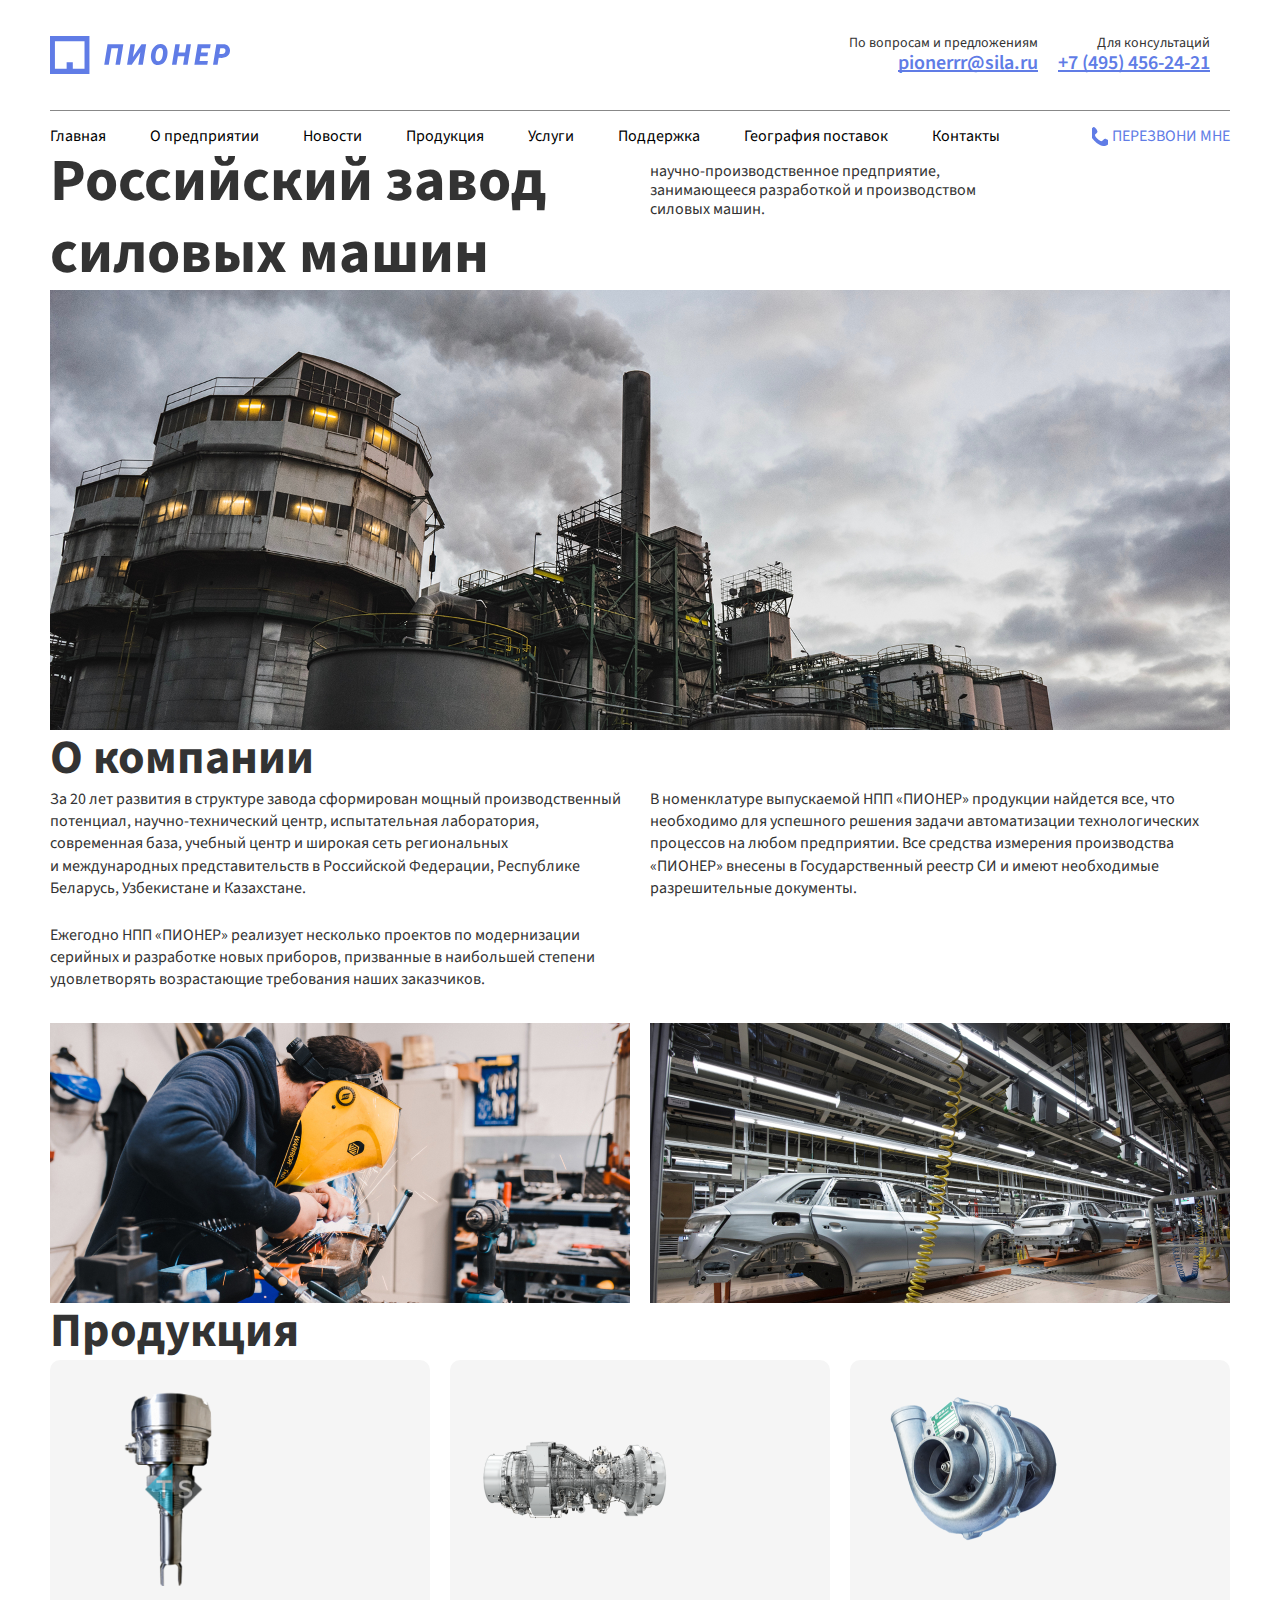
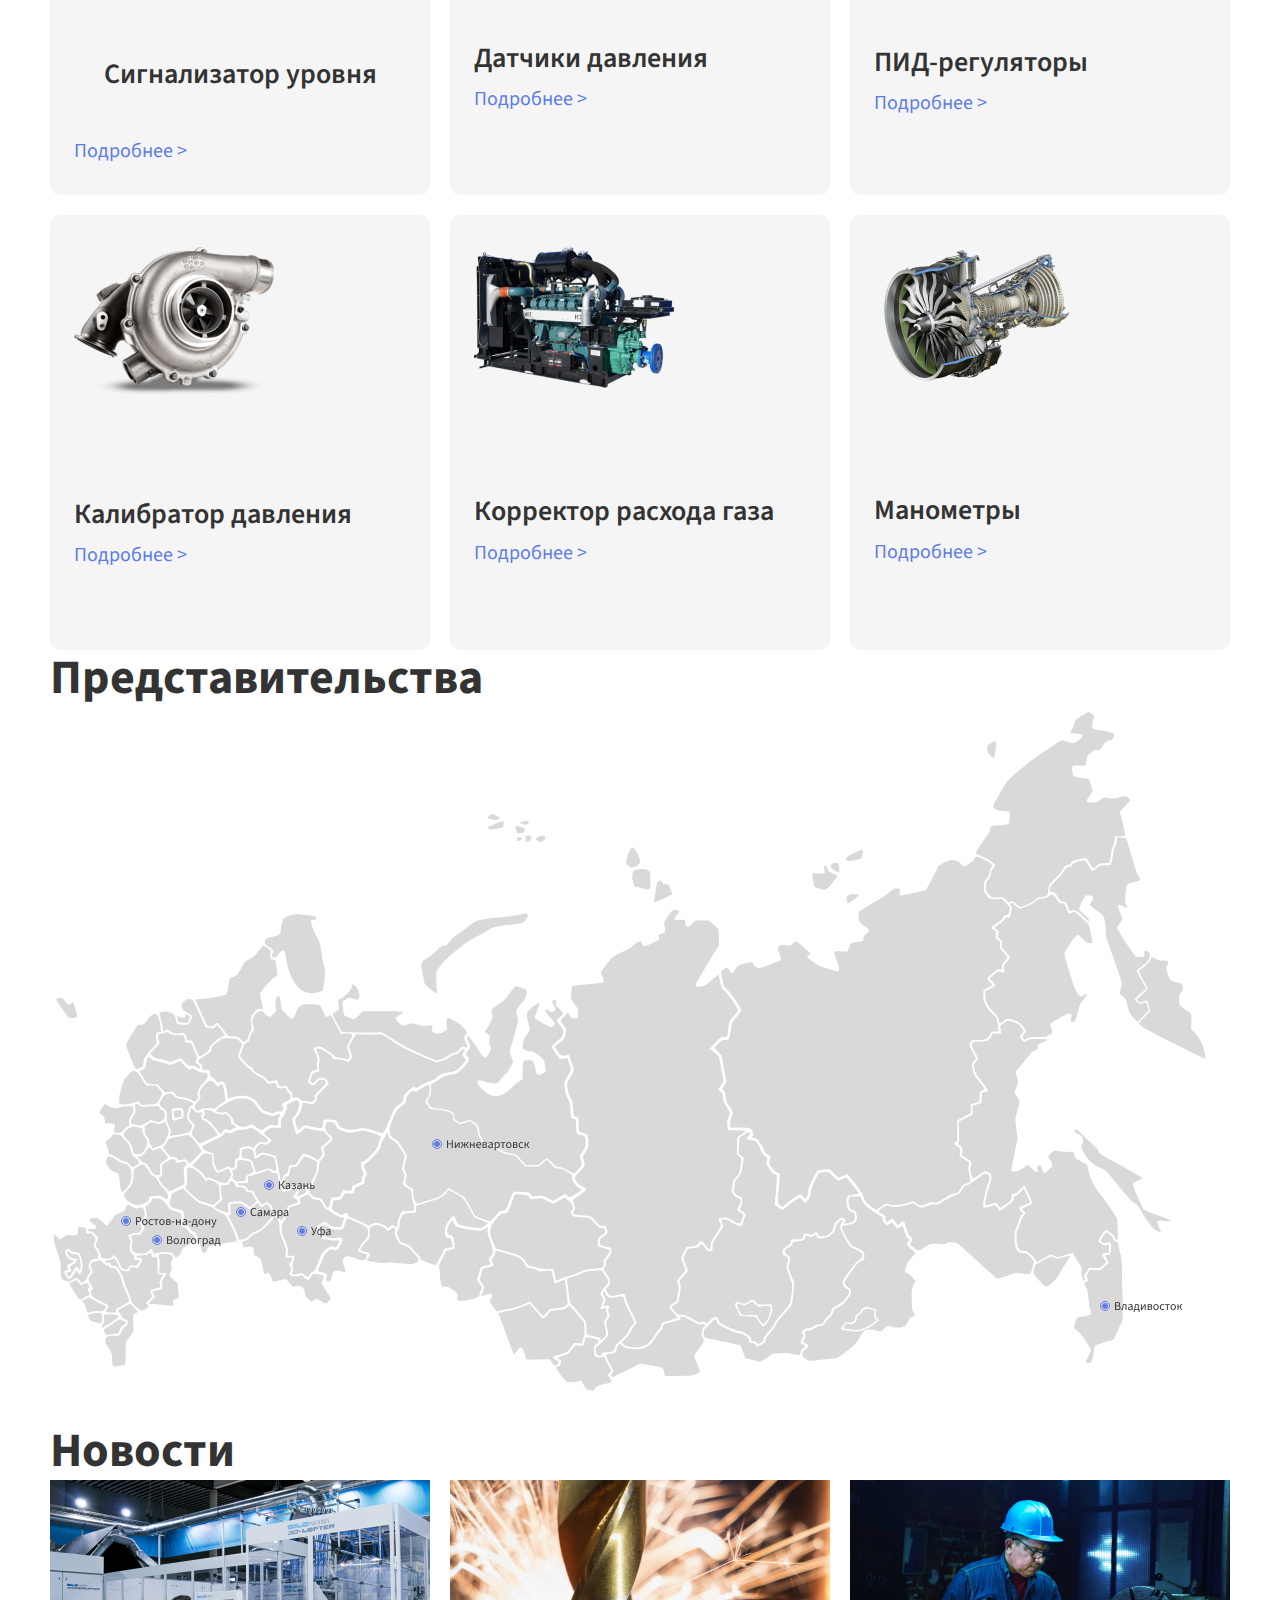
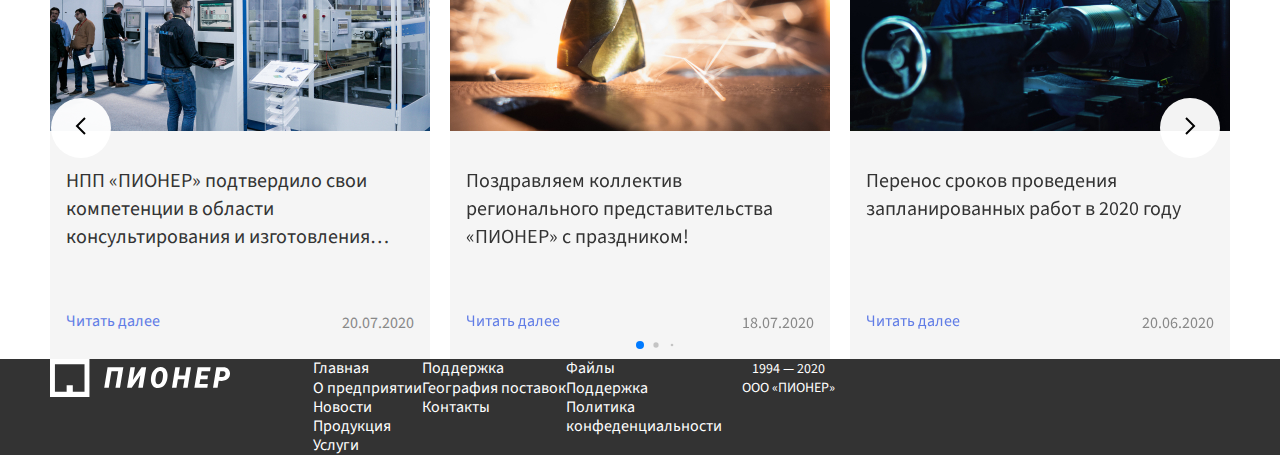
<file: index.html>
<!DOCTYPE html>

<html lang="ru">

<head>
    <meta charset="UTF-8">
    <meta name="viewport" content="width=device-width, initial-scale=1.0">
    <title>ПИОНЕР</title>
    <link rel="icon" type="image/png" href="img/favicon-96x96.png" sizes="96x96" />
    <link rel="icon" type="image/svg+xml" href="img/favicon.svg" />
    <link rel="shortcut icon" href="img/favicon.ico" />
    <link rel="apple-touch-icon" sizes="180x180" href="img/apple-touch-icon.png" />
    <meta name="apple-mobile-web-app-title" content="ПИОНЕР" />
    <link rel="manifest" href="/site.webmanifest" />
    <link rel="stylesheet" href="css/index.css">
    <link rel="preload" href="fonts/source-sans-3-v18-cyrillic_latin-regular.woff2" as="font" crossorigin>
    <link rel="preload" href="fonts/source-sans-3-v18-cyrillic_latin-600.woff2" as="font" crossorigin>
    <link rel="preload" href="fonts/source-sans-3-v18-cyrillic_latin-700.woff2" as="font" crossorigin>
    <script defer="defer" src="script/swiper-bundle.min.js"></script>
    <script defer="defer" src="script/main.js"></script>

</head>

<body class="page_body">
    <header class="header">
        <div class="container">
            <div class="header-top">
                <a href=""><img src="img/logo.svg" alt="Логотип"></a>
                <div class="header-contacts flex-row">
                    <div class="contact-email flex-columns">
                        <span class="contact-title">По вопросам и предложениям</span>
                        <a class="contact" href="#">pionerrr@sila.ru</a>
                    </div>
                    <div class="contact-number flex-columns">
                        <span class="contact-title">Для консультаций</span>
                        <a class="contact" href="#">+7 (495) 456-24-21</a>
                    </div>
<div class="header_burger">
    
</div>
                </div>
            </div>
            <div class="header-bottom flex-row">
                <nav>
                    <div class="nav-bar flex-row ">
                        <a class="nav-bar_item" href="#">Главная</a>
                        <a class="nav-bar_item" href="#">О предприятии</a>
                        <a class="nav-bar_item" href="#">Новости</a>
                        <a class="nav-bar_item" href="#">Продукция</a>
                        <a class="nav-bar_item" href="#">Услуги</a>
                        <a class="nav-bar_item" href="#">Поддержка</a>
                        <a class="nav-bar_item" href="#">География поставок</a>
                        <a class="nav-bar_item" href="#">Контакты</a>
                    </div>
                </nav>
                <div class="call-title flex-row ">
                    <img src="img/Vector.svg" alt="Call">
                    <span class="call">ПЕРЕЗВОНИ МНЕ</span>
                </div>

            </div>
        </div>
    </header>

    <main>

        <section class="hero ">
            <div class="container">

                <div class="hero_top grid">
                    <div class="hero_title">
                        <h1 class="section_t1">Российский завод силовых машин</h1>
                    </div>
                    <div class="hero_dscrpt">
                        <p class="hero_dscrpt_title">научно-производственное предприятие, занимающееся разработкой и
                            производством силовых машин.</p>
                    </div>
                </div>
                <img class="hero_img" src="img/hero.png" alt="ПИОНЕР-Российский завод силовых машин">
            </div>
        </section>

        <section class="about">
            <div class="container">
                <h2 class="section_t2">О компании</h2>
                <div class="about_top grid">
                    <p class="about_dscript">За&nbsp;20 лет развития в&nbsp;структуре завода сформирован мощный
                        производственный потенциал,
                        научно-технический центр,
                        испытательная лаборатория, современная база, учебный центр и&nbsp;широкая сеть региональных
                        и&nbsp;международных представительств
                        в&nbsp;Российской Федерации, Республике Беларусь, Узбекистане и&nbsp;Казахстане.
                    </p>
                    <p class="about_dscript">В номенклатуре выпускаемой НПП «ПИОНЕР» продукции найдется все, что
                        необходимо для
                        успешного
                        решения задачи
                        автоматизации технологических процессов на любом предприятии. Все средства измерения
                        производства «ПИОНЕР» внесены
                        в Государственный реестр СИ и имеют необходимые разрешительные документы.</p>
                    <p class="about_dscript">Ежегодно НПП «ПИОНЕР» реализует несколько проектов по модернизации
                        серийных и разработке
                        новых приборов, призванные
                        в наибольшей степени удовлетворять возрастающие требования наших заказчиков.</p>

                </div>
                <div class="about_bottom grid">
                    <img class="about_bottom-img" src="img/about_img-1.jpg" alt="Фото компании">
                    <img class="about_bottom-img" src="img/about_img-2.jpg" alt="Фото компании">
                </div>
            </div>
        </section>

        <section class="products">
            <div class="container">
                <h2 class="section_t2">Продукция</h2>
                <div class="product_item grid">
                    <a href="#" class="card">
                        <img class="card_img " src="img/card-1.png" alt="Сигнализатор уровня">
                        <div class="card_text flex-columns">
                            <h3 class="section_t3">Сигнализатор уровня</h3>
                            <p class="card_info ">Подробнее ></p>
                        </div>
                    </a>
                    <a href="#" class="card">
                        <img class="card_img " src="img/title-aero 1.png" style="padding-top: 33px;"
                            alt="Сигнализатор уровня">
                        <div class="card_text">
                            <h3 class="section_t3">Датчики давления</h3>
                            <p class="card_info ">Подробнее ></p>
                        </div>
                    </a>
                    <a href="#" class="card">
                        <img class="card_img " src="img/kamaz1 1.png" alt="Сигнализатор уровня">
                        <div class="card_text">
                            <h3 class="section_t3">ПИД-регуляторы</h3>
                            <p class="card_info ">Подробнее ></p>
                        </div>
                    </a>
                    <a href="#" class="card">
                        <img class="card_img " src="img/turbo 1.png" alt="Сигнализатор уровня">
                        <div class="card_text">
                            <h3 class="section_t3">Калибратор давления</h3>
                            <p class="card_info ">Подробнее ></p>
                        </div>
                    </a>
                    <a href="#" class="card">
                        <img class="card_img " src="img/main-slide-power 1.png" alt="Сигнализатор уровня">
                        <div class="card_text">
                            <h3 class="section_t3">Корректор расхода газа</h3>
                            <p class="card_info ">Подробнее ></p>
                        </div>
                    </a>
                    <a href="#" class="card">
                        <img class="card_img " src="img/engine 1.png" alt="Сигнализатор уровня">
                        <div class="card_text">
                            <h3 class="section_t3">Манометры</h3>
                            <p class="card_info ">Подробнее ></p>
                        </div>
                    </a>
                </div>
            </div>
            </div>
        </section>
        <section class="represent">
            <div class="container">
                <h2 class="section_t2">Представительства</h2>
                <img src="img/map.svg" alt="">
            </div>
        </section>

        <section class="news">
            <div class="container">
                <h2 class="section_t2">Новости</h2>
                <div class="news_wrapper">
                    <div class="swiper ">
                        <div class="swiper-wrapper flex-row">

                            <article class="swiper-slide news_slide" style="max-width: 380px; height: 479px;">
                                <img src="img/news-1.jpg" alt="">
                                <div class="new_slide_info">
                                    <h3 class="news_title">НПП «ПИОНЕР» подтвердило свои компетенции в области
                                        консультирования и изготовления…</h3>
                                    <div class="news_slide_bottom">
                                        <a class="news_slide_link" href="#">Читать далее</a>
                                        <time class="news_slide_data" datetime="20-07-2020">20.07.2020</time>
                                    </div>
                                </div>
                            </article>

                            <article class="swiper-slide news_slide" style="max-width: 380px; height: 479px;">
                                <img src="img/news-2.jpg" alt="">
                                <div class="new_slide_info">
                                    <h3 class="news_title">Поздравляем коллектив регионального представительства
                                        «ПИОНЕР» с праздником!</h3>
                                    <div class="news_slide_bottom">
                                        <a class="news_slide_link" href="#">Читать далее</a>
                                        <time class="news_slide_data" datetime="18-07-2020">18.07.2020</time>
                                    </div>
                                </div>
                            </article>

                            <article class="swiper-slide news_slide" style="max-width: 380px; height: 479px;">
                                <img src="img/news-3.jpg" alt="">
                                <div class="new_slide_info">
                                    <h3 class="news_title">Перенос сроков проведения запланированных работ в 2020 году
                                    </h3>
                                    <div class="news_slide_bottom">
                                        <a class="news_slide_link" href="#">Читать далее</a>
                                        <time class="news_slide_data" datetime="20-06-2020">20.06.2020</time>
                                    </div>
                                </div>
                            </article>

                            <article class="swiper-slide news_slide" style="max-width: 380px; height: 479px;">
                                <img src="img/news-1.jpg" alt="">
                                <div class="new_slide_info">
                                    <h3 class="news_title">НПП «ПИОНЕР» подтвердило свои компетенции в области
                                        консультирования и изготовления…</h3>
                                    <div class="news_slide_bottom">
                                        <a class="news_slide_link" href="#">Читать далее</a>
                                        <time class="news_slide_data" datetime="20-07-2020">20.07.2020</time>
                                    </div>
                                </div>
                            </article>

                            <article class="swiper-slide news_slide" style="max-width: 380px; height: 479px;">
                                <img src="img/news-2.jpg" alt="">
                                <div class="new_slide_info">
                                    <h3 class="news_title">Поздравляем коллектив регионального представительства
                                        «ПИОНЕР» с праздником!</h3>
                                    <div class="news_slide_bottom">
                                        <a class="news_slide_link" href="#">Читать далее</a>
                                        <time class="news_slide_data" datetime="18-07-2020">18.07.2020</time>
                                    </div>
                                </div>
                            </article>

                            <article class="swiper-slide news_slide" style="max-width: 380px; height: 479px;">
                                <img src="img/news-3.jpg" alt="">
                                <div class="new_slide_info">
                                    <h3 class="news_title">Перенос сроков проведения запланированных работ в 2020 году
                                    </h3>
                                    <div class="news_slide_bottom">
                                        <a class="news_slide_link" href="#">Читать далее</a>
                                        <time class="news_slide_data" datetime="20-06-2020">20.06.2020</time>
                                    </div>
                                </div>
                            </article>

                        </div>

                        <div class="swiper-pagination"></div>

                        <div class="swiper-button-prev new_button prev">
                            <use>
                                <svg xmlns="http://www.w3.org/2000/svg" width="24" height="24">
                                    <path
                                        d="M15.293 3.293L6.586 12l8.707 8.707 1.414-1.414L9.414 12l7.293-7.293-1.414-1.414z" />
                                </svg>
                            </use>
                        </div>
                        <div class="swiper-button-next new_button">
                            <use>
                                <svg xmlns="http://www.w3.org/2000/svg" width="24" height="24">
                                    <path
                                        d="M7.293 4.707L14.586 12l-7.293 7.293 1.414 1.414L17.414 12 8.707 3.293 7.293 4.707z" />
                                </svg>
                            </use>
                        </div>

                    </div>
                </div>


            </div>
        </section>

    </main>

    <footer class="footer">

        <div class="container" style="row-gap: 0;">

            <div class="footer_nav_wrapper grid">
                <div class="footer_logo"><a href=""><img src="img/logo_footer.svg" alt=""></a></div>
                <nav class="footer_nav flex-row ">
                    <ul class="list_reset">
                        <li class="nav_bar-item">Главная</li>
                        <li class="nav_bar-item">О предприятии</li>
                        <li class="nav_bar-item">Новости</li>
                        <li class="nav_bar-item">Продукция</li>
                        <li class="nav_bar-item">Услуги</li>
                    </ul>
                    <ul class="list_reset">
                        <li class="nav_bar-item">Поддержка</li>
                        <li class="nav_bar-item">География поставок</li>
                        <li class="nav_bar-item">Контакты</li>
                    </ul>
                    <ul class="list_reset">
                        <li class="nav_bar-item">Файлы</li>
                        <li class="nav_bar-item">Поддержка</li>
                        <li class="nav_bar-item">Политика
                            <br>конфеденциальности</br>
                        </li>
                    </ul>
                </nav>
                <div class="footer_copyright"><span class="copyright">1994 — 2020 ООО «ПИОНЕР»</span>
                </div>
            </div>

        </div>
    </footer>

</body>

</html>
</file>
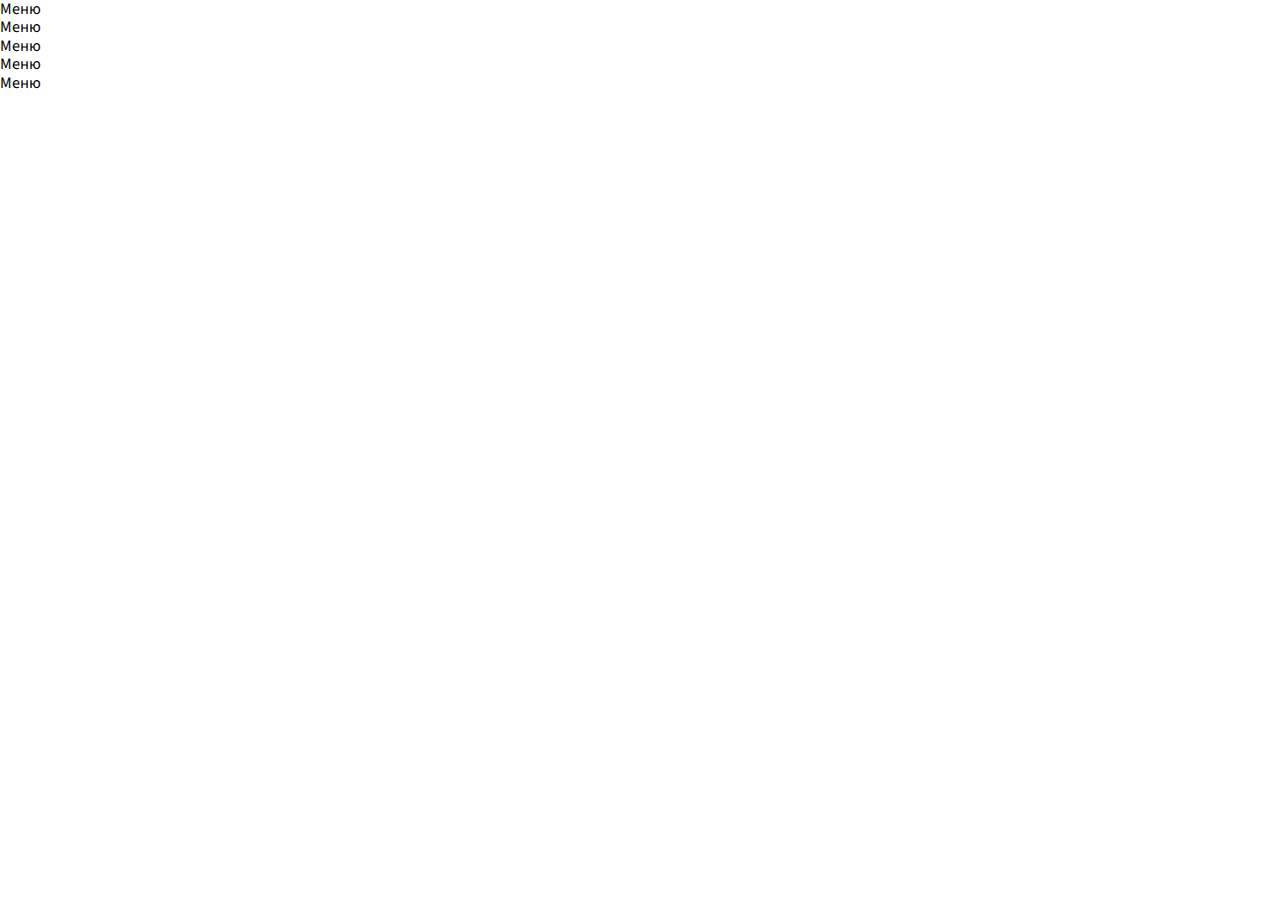
<file: burger_button.html>
<!DOCTYPE html>
<html lang="en">

<head>
    <meta charset="UTF-8">
    <meta name="viewport" content="width=device-width, initial-scale=1.0">
    <title>Document</title>
    <link rel="stylesheet" href="css/index.css">
</head>

<body>
    <div class="burger_wrapper flex-row">
        <button class="burger">
            <span class="burger_line"></span>
        </button>
        <nav class="menu">
            <ul class="list_reset">
                <li class="menu_item">Меню</li>
                <li class="menu_item">Меню</li>
                <li class="menu_item">Меню</li>
                <li class="menu_item">Меню</li>
                <li class="menu_item">Меню</li>
            </ul>
        </nav>
    </div>
</body>

</html>
</file>
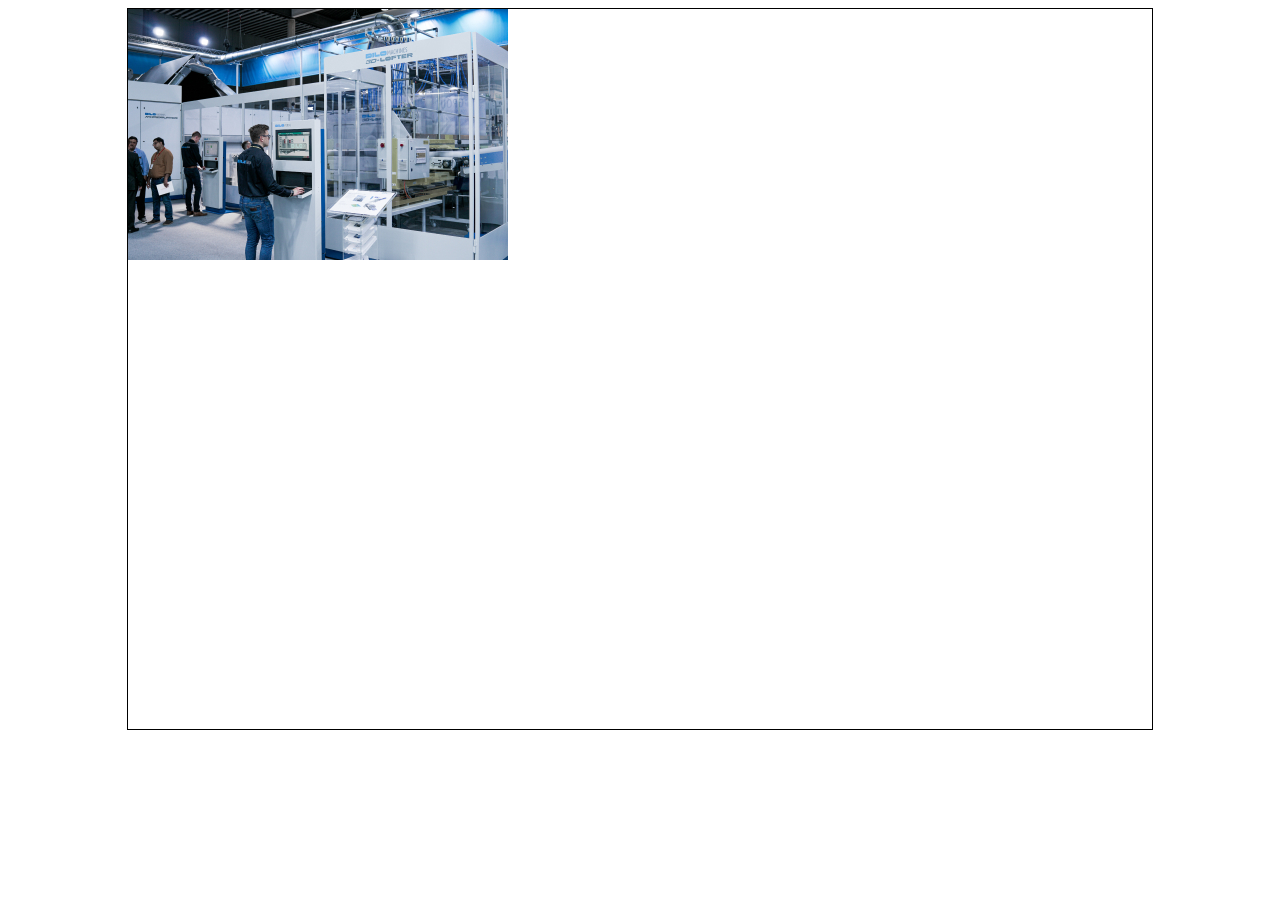
<file: positioning.html>
<!DOCTYPE html>
<html lang="en">
<head>
    <meta charset="UTF-8">
    <meta name="viewport" content="width=device-width, initial-scale=1.0">
    <title>Document</title>
    <link rel="stylesheet" href="css/positioning.css">
</head>
<body>
<div class="block">
<div class="slide">
    <img src="img/news-1.jpg" alt="">
    <div class="slide">
        <img src="img/news-1.jpg" alt="">
    </div>
    <div class="slide">
        <img src="img/news-1.jpg" alt="">
    </div>
    <div class="slide">
        <img src="img/news-1.jpg" alt="">
    </div>
    <div class="slide">
        <img src="img/news-1.jpg" alt="">
    </div>
    <div class="slide">
        <img src="img/news-1.jpg" alt="">
    </div>
</div>
</div>
</body>
</html>
</file>
<file: css/positioning.css>
.block {
    width: 80vw;
    height: 80vh;
    border: 1px solid black;
    margin: 0 auto;
    position: relative;
}

.slide {
position: absolute;
overflow: hidden;
}
</file>
<file: css/index.css>
@import 'normalize.css';
@import 'default.css';
@import 'fonts.css';
@import 'header.css';
@import 'main.css';
@import 'footer.css';
@import 'positioning.css';
@import 'swiper-bundle.min.css'
</file>
